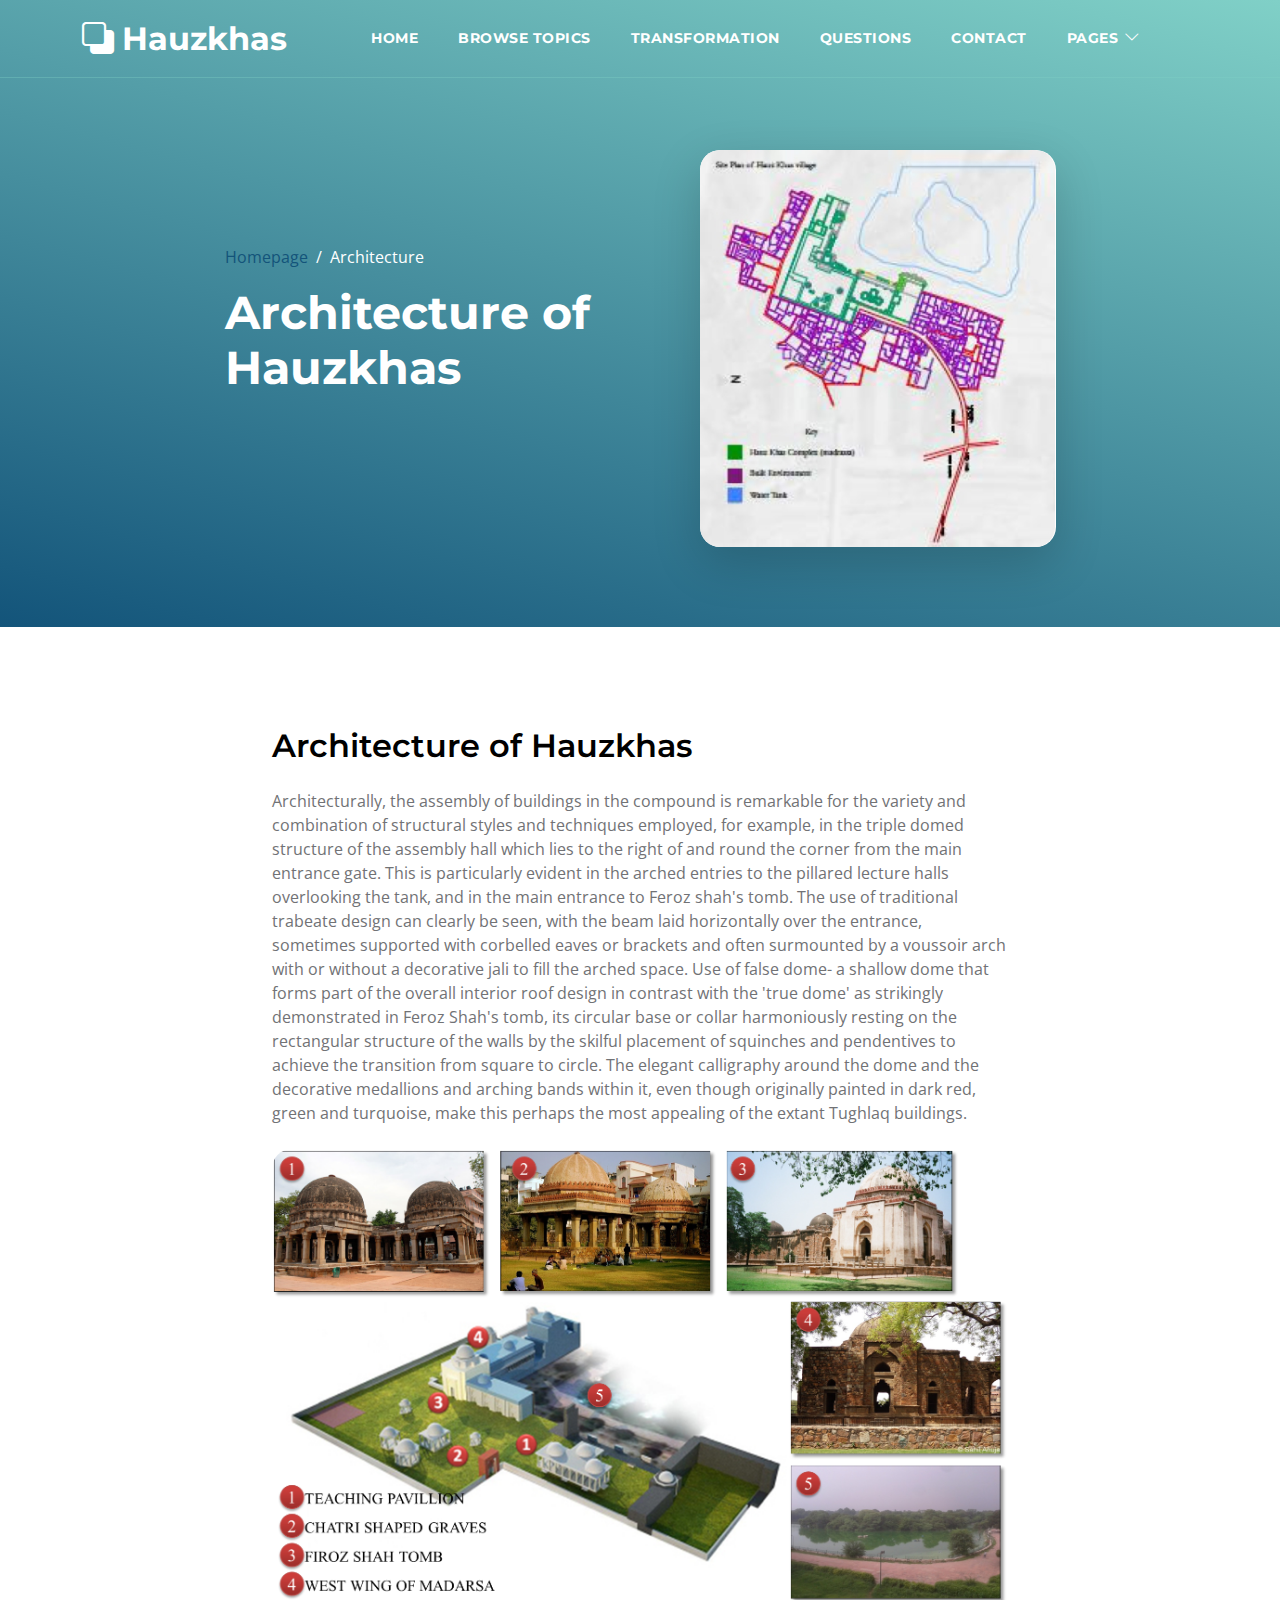
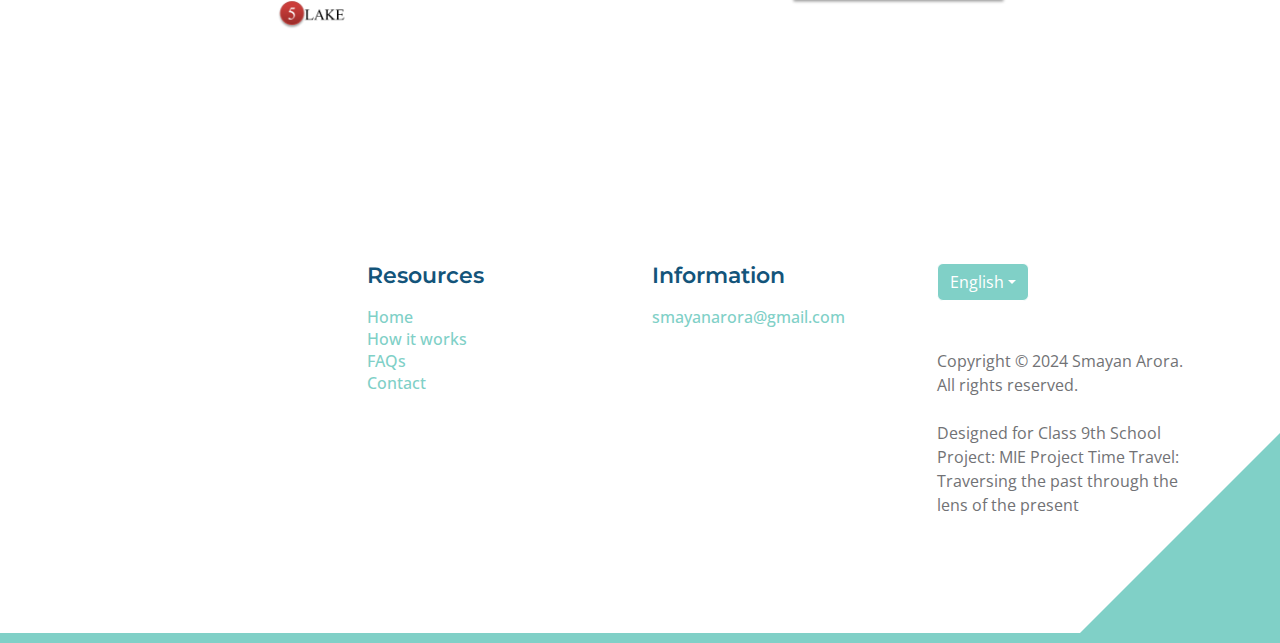
<file: Architectural.html>
<!doctype html>
<html lang="en">
    <head>
        <meta charset="utf-8">
        <meta name="viewport" content="width=device-width, initial-scale=1">

        <meta name="description" content="">
        <meta name="author" content="">

        <title>Architecture Detail Page</title>

        <!-- CSS FILES -->        
        <link rel="preconnect" href="https://fonts.googleapis.com">
        
        <link rel="preconnect" href="https://fonts.gstatic.com" crossorigin>

        <link href="https://fonts.googleapis.com/css2?family=Montserrat:wght@500;600;700&family=Open+Sans&display=swap" rel="stylesheet">
                        
        <link href="css/bootstrap.min.css" rel="stylesheet">

        <link href="css/bootstrap-icons.css" rel="stylesheet">

        <link href="css/templatemo-topic-listing.css" rel="stylesheet">
<!--

TemplateMo 590 topic listing

https://templatemo.com/tm-590-topic-listing

-->
    </head>
    
    <body id="top">

        <main>

            <nav class="navbar navbar-expand-lg">
                <div class="container">
                    <a class="navbar-brand" href="index.html">
                        <i class="bi-back"></i>
                        <span>Hauzkhas</span>
                    </a>

                    <div class="d-lg-none ms-auto me-4">
                        <a href="#top" class="navbar-icon bi-person smoothscroll"></a>
                    </div>
    
                    <button class="navbar-toggler" type="button" data-bs-toggle="collapse" data-bs-target="#navbarNav" aria-controls="navbarNav" aria-expanded="false" aria-label="Toggle navigation">
                        <span class="navbar-toggler-icon"></span>
                    </button>
    
                    <div class="collapse navbar-collapse" id="navbarNav">
                        <ul class="navbar-nav ms-lg-5 me-lg-auto">
                            <li class="nav-item">
                                <a class="nav-link click-scroll" href="index.html#section_1">Home</a>
                            </li>

                            <li class="nav-item">
                                <a class="nav-link click-scroll" href="index.html#section_2">Browse Topics</a>
                            </li>
    
                            <li class="nav-item">
                                <a class="nav-link click-scroll" href="index.html#section_3">Transformation</a>
                            </li>

                            <li class="nav-item">
                                <a class="nav-link click-scroll" href="index.html#section_4">Questions</a>
                            </li>
    
                            <li class="nav-item">
                                <a class="nav-link click-scroll" href="index.html#section_5">Contact</a>
                            </li>

                            <li class="nav-item dropdown">
                                <a class="nav-link dropdown-toggle" href="#section_5" id="navbarLightDropdownMenuLink" role="button" data-bs-toggle="dropdown" aria-expanded="false">Pages</a>

                                <ul class="dropdown-menu dropdown-menu-light" aria-labelledby="navbarLightDropdownMenuLink">
                                    <li><a class="dropdown-item" href="contact.html">Contact Form</a></li>
                                </ul>
                            </li>
                        </ul>

                    </div>
                </div>
            </nav>
            

            <header class="site-header d-flex flex-column justify-content-center align-items-center" >
                <div class="container" >
                    <div class="row justify-content-center align-items-center">

                        <div class="col-lg-5 col-12 mb-5">
                            <nav aria-label="breadcrumb">
                                <ol class="breadcrumb">
                                    <li class="breadcrumb-item"><a href="index.html">Homepage</a></li>

                                    <li class="breadcrumb-item active" aria-current="page">Architecture</li>
                                </ol>
                            </nav>

                            <h2 class="text-white">Architecture of Hauzkhas</h2>

                            
                        </div>

                        <div class="col-lg-4     col-12">
                            <div class="topics-detail-block bg-white shadow-lg">
                                <img src="images/img/HK Arch Drawing.jpg" class="topics-detail-block-image img-fluid" Size="100%">
                            </div>
                        </div>

                    </div>
                </div>
            </header>


            <section class="topics-detail-section section-padding" id="topics-detail">
                <div class="container">
                    <div class="row">

                        <div class="col-lg-8 col-12 m-auto">
                            <h3 class="mb-4">Architecture of Hauzkhas</h3>

                            <p>Architecturally, the assembly of buildings in the compound is remarkable for the variety and combination of structural styles and techniques employed, for example, in the triple domed structure of the assembly hall which lies to the right of and round the corner from the main entrance gate. This is particularly evident in the arched entries to the pillared lecture halls overlooking the tank, and in the main entrance to Feroz shah's tomb. The use of traditional trabeate design can clearly be seen, with the beam laid horizontally over the entrance, sometimes supported with corbelled eaves or brackets and often surmounted by a voussoir arch with or without a decorative jali to fill the arched space.
                                Use of false dome- a shallow dome that forms part of the overall interior roof design in contrast with the 'true dome' as strikingly demonstrated in Feroz Shah's tomb, its circular base or collar harmoniously resting on the rectangular structure of the walls by the skilful placement of squinches and pendentives to achieve the transition from square to circle.
                                The elegant calligraphy around the dome and the decorative medallions and
                                arching bands within it, even though originally painted in dark red, green and
                                turquoise, make this perhaps the most appealing of the extant Tughlaq
                                buildings.</p>
                            <div class="row my-4">
                                <div class="col-lg-12 col-md-6 col-12">
                                    <img src="images/img/HK Arch 0.png" class="topics-detail-block-image img-fluid">
                                </div>

                                
                            </div>

                            
                        </div>

                    </div>
                </div>
            </section>


            
        </main>
		
        <footer class="site-footer section-padding">
            <div class="container">
                <div class="row">

                    <div class="col-lg-3 col-12 mb-4 pb-2">
                        <a class="navbar-brand mb-2" href="index.html">
                            <i class="bi-back"></i>
                            <span>Topic</span>
                        </a>
                    </div>

                    <div class="col-lg-3 col-md-4 col-6">
                        <h6 class="site-footer-title mb-3">Resources</h6>

                        <ul class="site-footer-links">
                            <li class="site-footer-link-item">
                                <a href="#" class="site-footer-link">Home</a>
                            </li>

                            <li class="site-footer-link-item">
                                <a href="#" class="site-footer-link">How it works</a>
                            </li>

                            <li class="site-footer-link-item">
                                <a href="#" class="site-footer-link">FAQs</a>
                            </li>

                            <li class="site-footer-link-item">
                                <a href="#" class="site-footer-link">Contact</a>
                            </li>
                        </ul>
                    </div>

                    <div class="col-lg-3 col-md-4 col-6 mb-4 mb-lg-0">
                        <h6 class="site-footer-title mb-3">Information</h6>


                        <p class="text-white d-flex">
                            <a href="mailto:info@company.com" class="site-footer-link">
                                smayanarora@gmail.com
                            </a>
                        </p>
                    </div>

                    <div class="col-lg-3 col-md-4 col-12 mt-4 mt-lg-0 ms-auto">
                        <div class="dropdown">
                            <button class="btn btn-secondary dropdown-toggle" type="button" data-bs-toggle="dropdown" aria-expanded="false">
                            English</button>

                            <ul class="dropdown-menu">
                                <li><button class="dropdown-item" type="button">German</button></li>

                                <li><button class="dropdown-item" type="button">Spanish</button></li>

                                <li><button class="dropdown-item" type="button">French</button></li>
                            </ul>
                        </div>

                        <p class="copyright-text mt-lg-5 mt-4">Copyright © 2024 Smayan Arora. All rights reserved.
                        <br><br>Designed for Class 9th School Project: MIE Project Time Travel: Traversing the past through the lens of the present </a></p>
                        
                    </div>

                </div>
            </div>
        </footer>

        <!-- JAVASCRIPT FILES -->
        <script src="js/jquery.min.js"></script>
        <script src="js/bootstrap.bundle.min.js"></script>
        <script src="js/jquery.sticky.js"></script>
        <script src="js/custom.js"></script>

    </body>
</html>
</file>
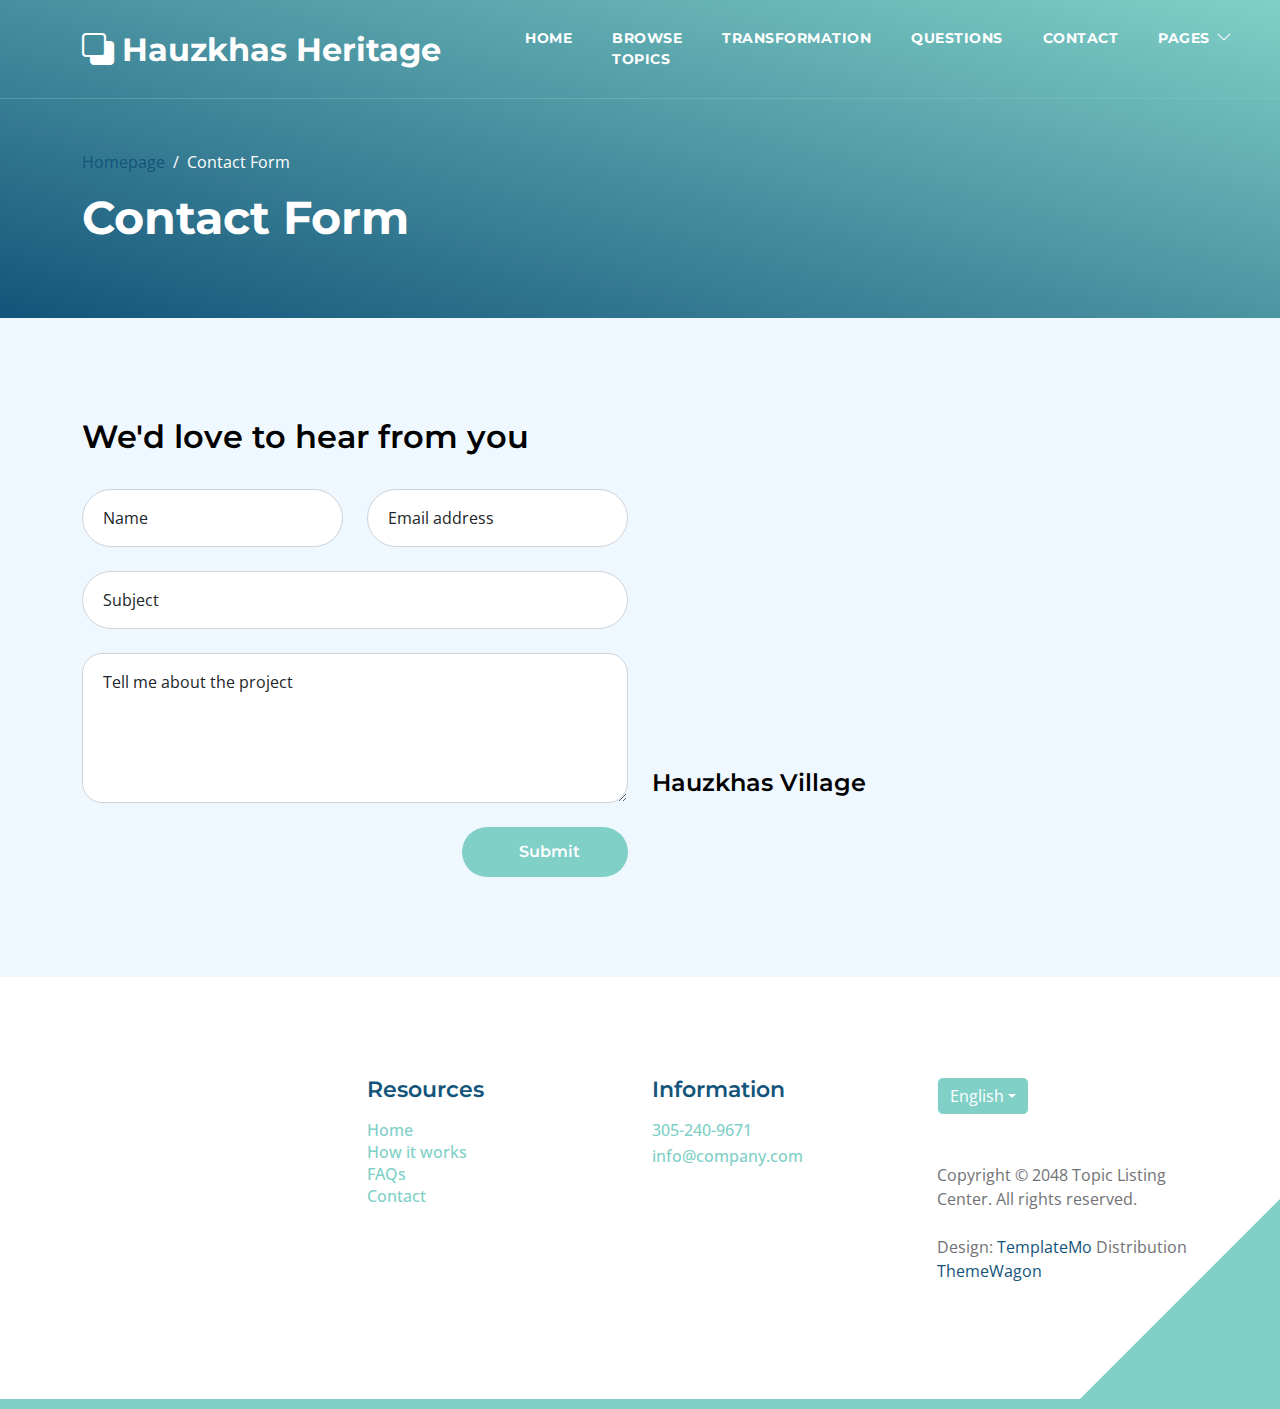
<file: contact.html>
<!doctype html>
<html lang="en">
    <head>
        <meta charset="utf-8">
        <meta name="viewport" content="width=device-width, initial-scale=1">

        <meta name="description" content="">
        <meta name="author" content="">

        <title>Contact Page</title>

        <!-- CSS FILES -->        
        <link rel="preconnect" href="https://fonts.googleapis.com">
        
        <link rel="preconnect" href="https://fonts.gstatic.com" crossorigin>

        <link href="https://fonts.googleapis.com/css2?family=Montserrat:wght@500;600;700&family=Open+Sans&display=swap" rel="stylesheet">
                        
        <link href="css/bootstrap.min.css" rel="stylesheet">

        <link href="css/bootstrap-icons.css" rel="stylesheet">

        <link href="css/templatemo-topic-listing.css" rel="stylesheet">
<!--

TemplateMo 590 topic listing

https://templatemo.com/tm-590-topic-listing

-->
    </head>
    
    <body class="topics-listing-page" id="top">

        <main>

            <nav class="navbar navbar-expand-lg">
                <div class="container">
                    <a class="navbar-brand" href="index.html">
                        <i class="bi-back"></i>
                        <span font color>Hauzkhas Heritage</span>
                    </a>

                    <div class="d-lg-none ms-auto me-4">
                        <a href="#top" class="navbar-icon bi-person smoothscroll"></a>
                    </div>
    
                    <button class="navbar-toggler" type="button" data-bs-toggle="collapse" data-bs-target="#navbarNav" aria-controls="navbarNav" aria-expanded="false" aria-label="Toggle navigation">
                        <span class="navbar-toggler-icon"></span>
                    </button>
    
                    <div class="collapse navbar-collapse" id="navbarNav">
                        <ul class="navbar-nav ms-lg-5 me-lg-auto">
                            <li class="nav-item">
                                <a class="nav-link click-scroll" href="index.html#section_1">Home</a>
                            </li>

                            <li class="nav-item">
                                <a class="nav-link click-scroll" href="index.html#section_2">Browse Topics</a>
                            </li>
    
                            <li class="nav-item">
                                <a class="nav-link click-scroll" href="index.html#section_3">Transformation</a>
                            </li>

                            <li class="nav-item">
                                <a class="nav-link click-scroll" href="index.html#section_4">Questions</a>
                            </li>
    
                            <li class="nav-item">
                                <a class="nav-link click-scroll" href="index.html#section_5">Contact</a>
                            </li>

                            <li class="nav-item dropdown">
                                <a class="nav-link dropdown-toggle" href="#" id="navbarLightDropdownMenuLink" role="button" data-bs-toggle="dropdown" aria-expanded="false">Pages</a>

                                <ul class="dropdown-menu dropdown-menu-light" aria-labelledby="navbarLightDropdownMenuLink">
                                    
                                    <li><a class="dropdown-item" href="contact.html">Contact Form</a></li>
                                </ul>
                            </li>
                        </ul>

                    </div>
                </div>
            </nav>

            <header class="site-header d-flex flex-column justify-content-center align-items-center">
                <div class="container">
                    <div class="row align-items-center">

                        <div class="col-lg-5 col-12">
                            <nav aria-label="breadcrumb">
                                <ol class="breadcrumb">
                                    <li class="breadcrumb-item"><a href="index.html">Homepage</a></li>

                                    <li class="breadcrumb-item active" aria-current="page">Contact Form</li>
                                </ol>
                            </nav>

                            <h2 class="text-white">Contact Form</h2>
                        </div>

                    </div>
                </div>
            </header>


            <section class="section-padding section-bg">
                <div class="container">
                    <div class="row">

                        <div class="col-lg-12 col-12">
                            <h3 class="mb-4 pb-2">We'd love to hear from you</h3>
                        </div>

                        <div class="col-lg-6 col-12">
                            <form action="#" method="post" class="custom-form contact-form" role="form">
                                <div class="row">
                                    <div class="col-lg-6 col-md-6 col-12">
                                        <div class="form-floating">
                                            <input type="text" name="name" id="name" class="form-control" placeholder="Name" required="">
                                            
                                            <label for="floatingInput">Name</label>
                                        </div>
                                    </div>

                                    <div class="col-lg-6 col-md-6 col-12"> 
                                        <div class="form-floating">
                                            <input type="email" name="email" id="email" pattern="[^ @]*@[^ @]*" class="form-control" placeholder="Email address" required="">
                                            
                                            <label for="floatingInput">Email address</label>
                                        </div>
                                    </div>

                                    <div class="col-lg-12 col-12">
                                        <div class="form-floating">
                                            <input type="text" name="subject" id="name" class="form-control" placeholder="Name" required="">
                                            
                                            <label for="floatingInput">Subject</label>
                                        </div>

                                        <div class="form-floating">
                                            <textarea class="form-control" id="message" name="message" placeholder="Tell me about the project"></textarea>
                                            
                                            <label for="floatingTextarea">Tell me about the project</label>
                                        </div>
                                    </div>

                                    <div class="col-lg-4 col-12 ms-auto">
                                        <button type="submit" class="form-control">Submit</button>
                                    </div>

                                </div>
                            </form>
                        </div>

                        <div class="col-lg-5 col-12 mb-4 mb-lg-0">
                            <iframe src="https://www.google.com/maps/embed?pb=!1m18!1m12!1m3!1d3504.5470584572654!2d77.19163592549788!3d28.55333102570802!2m3!1f0!2f0!3f0!3m2!1i1024!2i768!4f13.1!3m3!1m2!1s0x390d1d8aa6bccb0f%3A0x357d3d8396615cec!2sHauz%20Khas%20Village%2C%20Deer%20Park%2C%20Hauz%20Khas%2C%20New%20Delhi%2C%20Delhi%20110016!5e0!3m2!1sen!2sin!4v1720608264061!5m2!1sen!2sin" width="100%" height="250" style="border:0;" allowfullscreen="" loading="lazy" referrerpolicy="no-referrer-when-downgrade"></iframe>
                    

                            <h5 class="mt-4 mb-2">Hauzkhas Village</h5>

                            
                        </div>

                    </div>
                </div>
            </section>
        </main>

        <footer class="site-footer section-padding">
            <div class="container">
                <div class="row">

                    <div class="col-lg-3 col-12 mb-4 pb-2">
                        <a class="navbar-brand mb-2" href="index.html">
                            <i class="bi-back"></i>
                            <span>Topic</span>
                        </a>
                    </div>

                    <div class="col-lg-3 col-md-4 col-6">
                        <h6 class="site-footer-title mb-3">Resources</h6>

                        <ul class="site-footer-links">
                            <li class="site-footer-link-item">
                                <a href="#" class="site-footer-link">Home</a>
                            </li>

                            <li class="site-footer-link-item">
                                <a href="#" class="site-footer-link">How it works</a>
                            </li>

                            <li class="site-footer-link-item">
                                <a href="#" class="site-footer-link">FAQs</a>
                            </li>

                            <li class="site-footer-link-item">
                                <a href="#" class="site-footer-link">Contact</a>
                            </li>
                        </ul>
                    </div>

                    <div class="col-lg-3 col-md-4 col-6 mb-4 mb-lg-0">
                        <h6 class="site-footer-title mb-3">Information</h6>

                        <p class="text-white d-flex mb-1">
                            <a href="tel: 305-240-9671" class="site-footer-link">
                                305-240-9671
                            </a>
                        </p>

                        <p class="text-white d-flex">
                            <a href="mailto:info@company.com" class="site-footer-link">
                                info@company.com
                            </a>
                        </p>
                    </div>

                    <div class="col-lg-3 col-md-4 col-12 mt-4 mt-lg-0 ms-auto">
                        <div class="dropdown">
                            <button class="btn btn-secondary dropdown-toggle" type="button" data-bs-toggle="dropdown" aria-expanded="false">
                            English</button>

                            <ul class="dropdown-menu">
                                <li><button class="dropdown-item" type="button">Thai</button></li>

                                <li><button class="dropdown-item" type="button">Myanmar</button></li>

                                <li><button class="dropdown-item" type="button">Arabic</button></li>
                            </ul>
                        </div>

                        <p class="copyright-text mt-lg-5 mt-4">Copyright © 2048 Topic Listing Center. All rights reserved.
                        <br><br>Design: <a rel="nofollow" href="https://templatemo.com" target="_blank">TemplateMo</a> Distribution <a href="https://themewagon.com">ThemeWagon</a></p>
                        
                    </div>

                </div>
            </div>
        </footer>

        <!-- JAVASCRIPT FILES -->
        <script src="js/jquery.min.js"></script>
        <script src="js/bootstrap.bundle.min.js"></script>
        <script src="js/jquery.sticky.js"></script>
        <script src="js/custom.js"></script>

    </body>
</html>
</file>
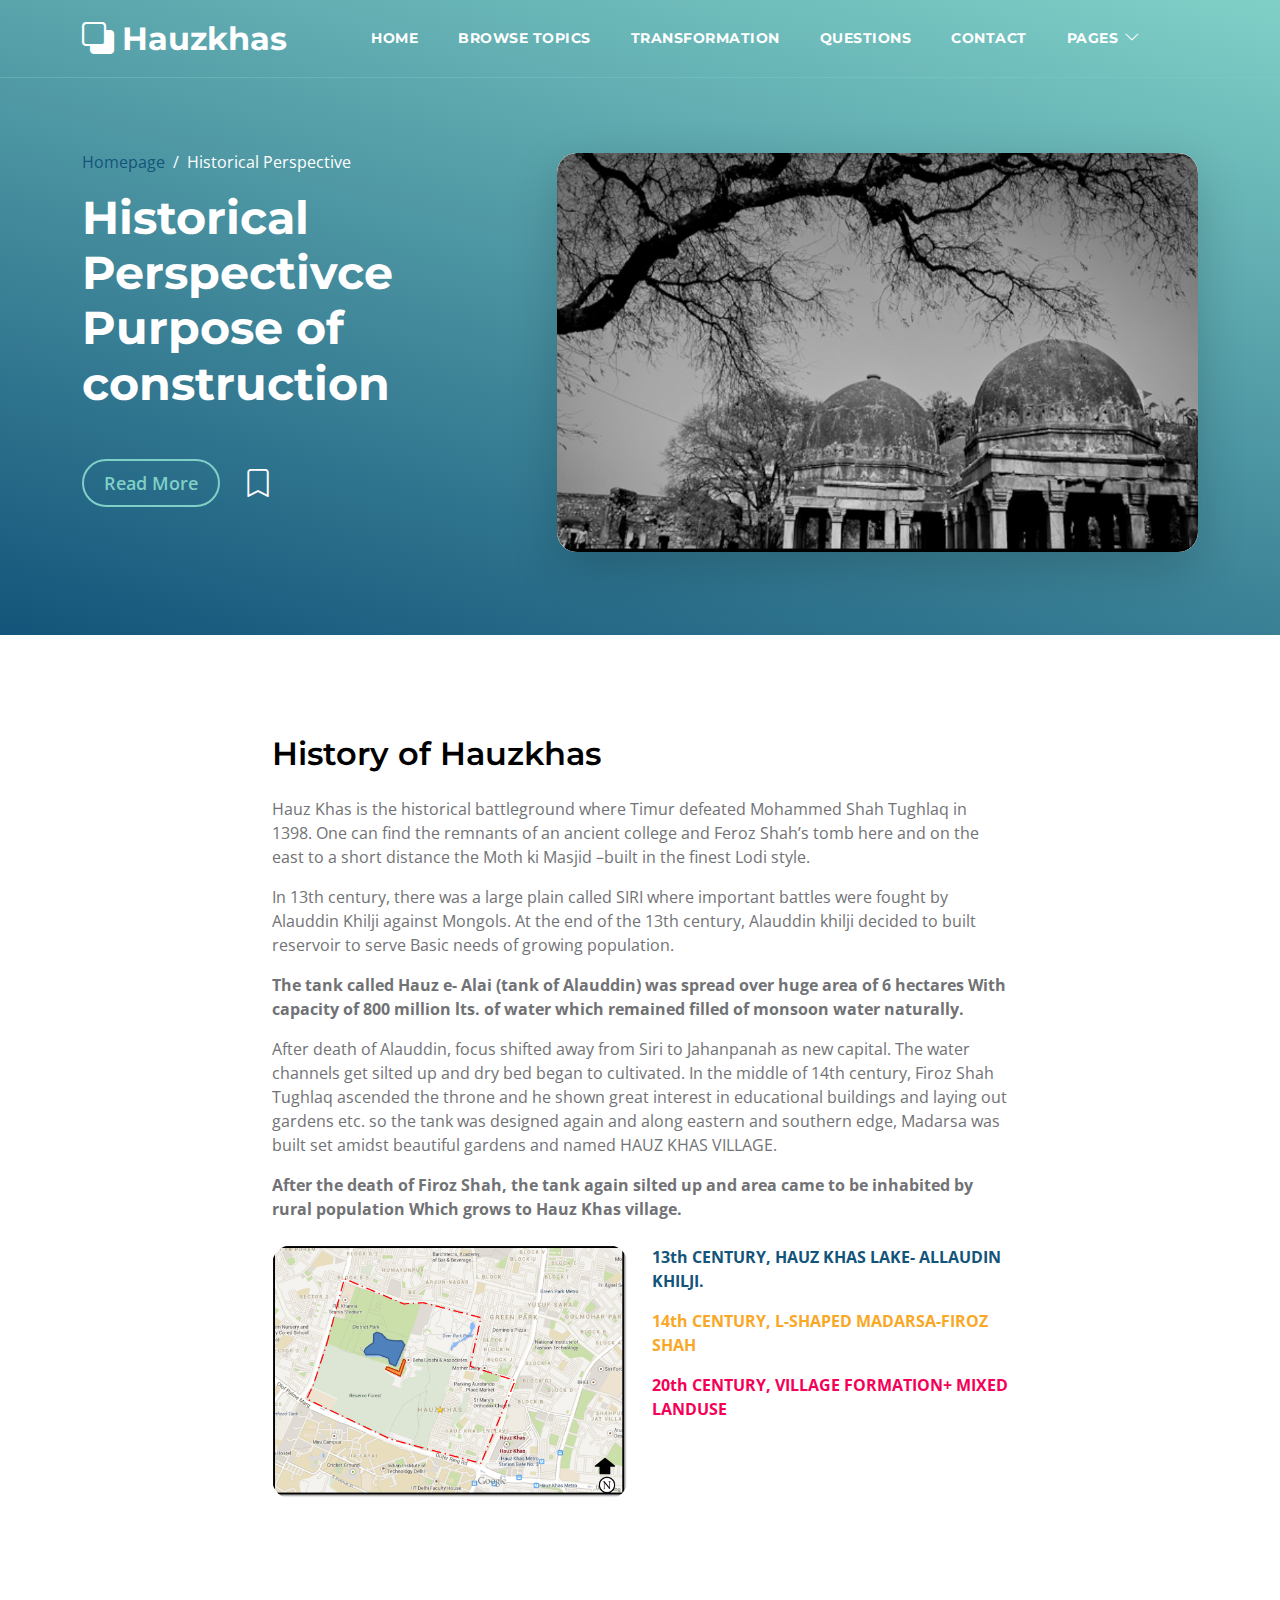
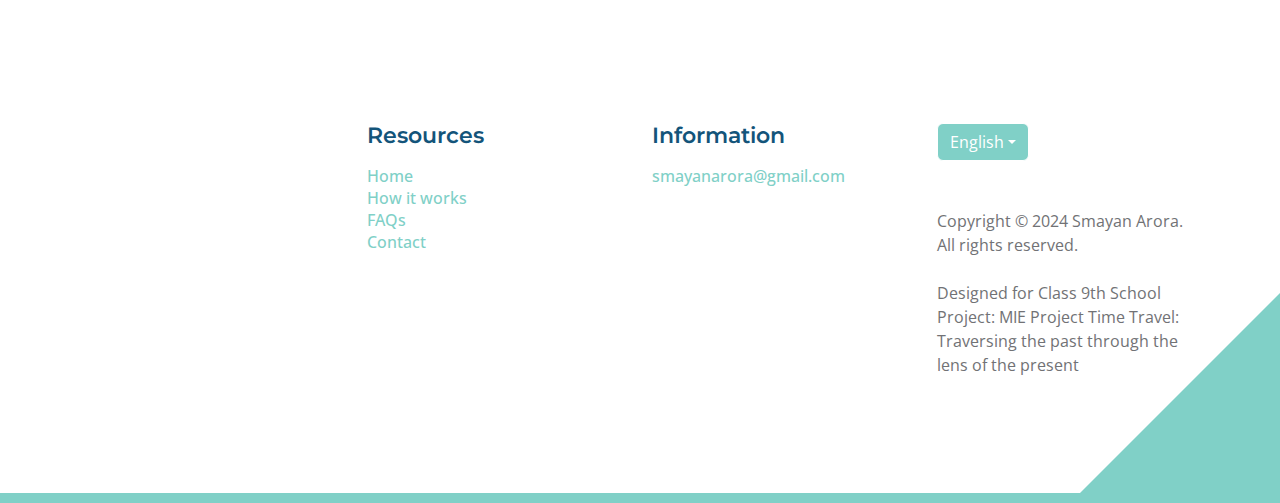
<file: Historical.html>
<!doctype html>
<html lang="en">
    <head>
        <meta charset="utf-8">
        <meta name="viewport" content="width=device-width, initial-scale=1">

        <meta name="description" content="">
        <meta name="author" content="">

        <title>Historical Detail Page</title>

        <!-- CSS FILES -->        
        <link rel="preconnect" href="https://fonts.googleapis.com">
        
        <link rel="preconnect" href="https://fonts.gstatic.com" crossorigin>

        <link href="https://fonts.googleapis.com/css2?family=Montserrat:wght@500;600;700&family=Open+Sans&display=swap" rel="stylesheet">
                        
        <link href="css/bootstrap.min.css" rel="stylesheet">

        <link href="css/bootstrap-icons.css" rel="stylesheet">

        <link href="css/templatemo-topic-listing.css" rel="stylesheet">
<!--

TemplateMo 590 topic listing

https://templatemo.com/tm-590-topic-listing

-->
    </head>
    
    <body id="top">

        <main>

            <nav class="navbar navbar-expand-lg">
                <div class="container">
                    <a class="navbar-brand" href="index.html">
                        <i class="bi-back"></i>
                        <span>Hauzkhas</span>
                    </a>

                    <div class="d-lg-none ms-auto me-4">
                        <a href="#top" class="navbar-icon bi-person smoothscroll"></a>
                    </div>
    
                    <button class="navbar-toggler" type="button" data-bs-toggle="collapse" data-bs-target="#navbarNav" aria-controls="navbarNav" aria-expanded="false" aria-label="Toggle navigation">
                        <span class="navbar-toggler-icon"></span>
                    </button>
    
                    <div class="collapse navbar-collapse" id="navbarNav">
                        <ul class="navbar-nav ms-lg-5 me-lg-auto">
                            <li class="nav-item">
                                <a class="nav-link click-scroll" href="index.html#section_1">Home</a>
                            </li>

                            <li class="nav-item">
                                <a class="nav-link click-scroll" href="index.html#section_2">Browse Topics</a>
                            </li>
    
                            <li class="nav-item">
                                <a class="nav-link click-scroll" href="index.html#section_3">Transformation</a>
                            </li>

                            <li class="nav-item">
                                <a class="nav-link click-scroll" href="index.html#section_4">Questions</a>
                            </li>
    
                            <li class="nav-item">
                                <a class="nav-link click-scroll" href="index.html#section_5">Contact</a>
                            </li>

                            <li class="nav-item dropdown">
                                <a class="nav-link dropdown-toggle" href="#section_5" id="navbarLightDropdownMenuLink" role="button" data-bs-toggle="dropdown" aria-expanded="false">Pages</a>

                                <ul class="dropdown-menu dropdown-menu-light" aria-labelledby="navbarLightDropdownMenuLink">
                                    <li><a class="dropdown-item" href="contact.html">Contact Form</a></li>
                                </ul>
                            </li>
                        </ul>

                    </div>
                </div>
            </nav>
            

            <header class="site-header d-flex flex-column justify-content-center align-items-center" >
                <div class="container" >
                    <div class="row justify-content-center align-items-center">

                        <div class="col-lg-5 col-12 mb-5">
                            <nav aria-label="breadcrumb">
                                <ol class="breadcrumb">
                                    <li class="breadcrumb-item"><a href="index.html">Homepage</a></li>

                                    <li class="breadcrumb-item active" aria-current="page">Historical Perspective</li>
                                </ol>
                            </nav>

                            <h2 class="text-white">Historical Perspectivce <br> Purpose of construction</h2>

                            <div class="d-flex align-items-center mt-5">
                                <a href="#topics-detail" class="btn custom-btn custom-border-btn smoothscroll me-4">Read More</a>

                                <a href="#top" class="custom-icon bi-bookmark smoothscroll"></a>
                            </div>
                        </div>

                        <div class="col-lg-7 col-12">
                            <div class="topics-detail-block bg-white shadow-lg">
                                <img src="images/img/Hauzkhas.jpg" class="topics-detail-block-image img-fluid">
                            </div>
                        </div>

                    </div>
                </div>
            </header>


            <section class="topics-detail-section section-padding" id="topics-detail">
                <div class="container">
                    <div class="row">

                        <div class="col-lg-8 col-12 m-auto">
                            <h3 class="mb-4">History of Hauzkhas</h3>

                            <p>Hauz Khas is the historical battleground where Timur defeated Mohammed Shah Tughlaq in 1398. One can find the remnants of an ancient college and Feroz Shah’s tomb here and on the east to a short distance the Moth ki Masjid –built in the finest Lodi style. 

                               <p> In 13th century, there was a large plain called SIRI where important battles were fought by Alauddin
                                Khilji against Mongols. At the end of the 13th century, Alauddin khilji decided to built reservoir to serve
                                Basic needs of growing population.
                            </p><p>
                                <strong>
                                 The tank called Hauz e- Alai (tank of Alauddin) was spread over huge area of 6 hectares
                                With capacity of 800 million lts. of water which remained filled of monsoon water naturally.
                            </strong></p><p>
                                 After death of Alauddin, focus shifted away from Siri to Jahanpanah as new capital. The water channels 
                                get silted up and dry bed began to cultivated. In the middle of 14th century, Firoz Shah Tughlaq 
                                ascended the throne and he shown great interest in educational buildings and laying out
                                gardens etc. so the tank was designed again and along eastern and southern edge, Madarsa was built set 
                                amidst beautiful gardens and named HAUZ KHAS VILLAGE.
                            </p><p> <strong>
                                 After the death of Firoz Shah, the tank again silted up and area came to be inhabited by rural population
                                Which grows to Hauz Khas village.
                            </strong></p>
                                
                            <div class="row my-4">
                                <div class="col-lg-6 col-md-6 col-12">
                                    <img src="images/img/HK Genesis Growth.png" class="topics-detail-block-image img-fluid">
                                </div>

                                <div class="col-lg-6 col-md-6 col-12 mt-4 mt-lg-0 mt-md-0">
                                    <p class="font-blue">13th  CENTURY, HAUZ KHAS LAKE- ALLAUDIN KHILJI.</p>
                            <p class="font-orange">14th  CENTURY, L-SHAPED MADARSA-FIROZ SHAH</p>
                            <p class="font-red">20th  CENTURY, VILLAGE FORMATION+ MIXED LANDUSE
                                </p>
                                </div>
                            </div>

                            
                        </div>

                    </div>
                </div>
            </section>


            
        </main>
		
        <footer class="site-footer section-padding">
            <div class="container">
                <div class="row">

                    <div class="col-lg-3 col-12 mb-4 pb-2">
                        <a class="navbar-brand mb-2" href="index.html">
                            <i class="bi-back"></i>
                            <span>Topic</span>
                        </a>
                    </div>

                    <div class="col-lg-3 col-md-4 col-6">
                        <h6 class="site-footer-title mb-3">Resources</h6>

                        <ul class="site-footer-links">
                            <li class="site-footer-link-item">
                                <a href="#" class="site-footer-link">Home</a>
                            </li>

                            <li class="site-footer-link-item">
                                <a href="#" class="site-footer-link">How it works</a>
                            </li>

                            <li class="site-footer-link-item">
                                <a href="#" class="site-footer-link">FAQs</a>
                            </li>

                            <li class="site-footer-link-item">
                                <a href="#" class="site-footer-link">Contact</a>
                            </li>
                        </ul>
                    </div>

                    <div class="col-lg-3 col-md-4 col-6 mb-4 mb-lg-0">
                        <h6 class="site-footer-title mb-3">Information</h6>


                        <p class="text-white d-flex">
                            <a href="mailto:info@company.com" class="site-footer-link">
                                smayanarora@gmail.com
                            </a>
                        </p>
                    </div>

                    <div class="col-lg-3 col-md-4 col-12 mt-4 mt-lg-0 ms-auto">
                        <div class="dropdown">
                            <button class="btn btn-secondary dropdown-toggle" type="button" data-bs-toggle="dropdown" aria-expanded="false">
                            English</button>

                            <ul class="dropdown-menu">
                                <li><button class="dropdown-item" type="button">German</button></li>

                                <li><button class="dropdown-item" type="button">Spanish</button></li>

                                <li><button class="dropdown-item" type="button">French</button></li>
                            </ul>
                        </div>

                        <p class="copyright-text mt-lg-5 mt-4">Copyright © 2024 Smayan Arora. All rights reserved.
                        <br><br>Designed for Class 9th School Project: MIE Project Time Travel: Traversing the past through the lens of the present </a></p>
                        
                    </div>

                </div>
            </div>
        </footer>

        <!-- JAVASCRIPT FILES -->
        <script src="js/jquery.min.js"></script>
        <script src="js/bootstrap.bundle.min.js"></script>
        <script src="js/jquery.sticky.js"></script>
        <script src="js/custom.js"></script>

    </body>
</html>
</file>
<file: css/templatemo-topic-listing.css>
/*

TemplateMo 590 topic listing

https://templatemo.com/tm-590-topic-listing

*/

/*---------------------------------------
  CUSTOM PROPERTIES ( VARIABLES )             
-----------------------------------------*/
:root {
  --white-color:                  #ffffff;
  --primary-color:                #13547a;
  --secondary-color:              #80d0c7;
  --section-bg-color:             #f0f8ff;
  --custom-btn-bg-color:          #80d0c7;
  --custom-btn-bg-hover-color:    #13547a;
  --dark-color:                   #000000;
  --p-color:                      #717275;
  --border-color:                 #7fffd4;
  --link-hover-color:             #13547a;

  --body-font-family:             'Open Sans', sans-serif;
  --title-font-family:            'Montserrat', sans-serif;

  --h1-font-size:                 58px;
  --h2-font-size:                 46px;
  --h3-font-size:                 32px;
  --h4-font-size:                 28px;
  --h5-font-size:                 24px;
  --h6-font-size:                 22px;
  --p-font-size:                  16px;
  --menu-font-size:               14px;
  --btn-font-size:                18px;
  --copyright-font-size:          16px;

  --border-radius-large:          100px;
  --border-radius-medium:         20px;
  --border-radius-small:          10px;

  --font-weight-normal:           400;
  --font-weight-medium:           500;
  --font-weight-semibold:         600;
  --font-weight-bold:             700;
}

body {
  background-color: var(--white-color);
  font-family: var(--body-font-family); 
}


/*---------------------------------------
  TYPOGRAPHY               
-----------------------------------------*/

h2,
h3,
h4,
h5,
h6 {
  color: var(--dark-color);
}

h1,
h2,
h3,
h4,
h5,
h6 {
  font-family: var(--title-font-family); 
  font-weight: var(--font-weight-semibold);
}

h1 {
  font-size: var(--h1-font-size);
  font-weight: var(--font-weight-bold);
}

h2 {
  font-size: var(--h2-font-size);
  font-weight: var(--font-weight-bold);
}

h3 {
  font-size: var(--h3-font-size);
}

h4 {
  font-size: var(--h4-font-size);
}

h5 {
  font-size: var(--h5-font-size);
}

h6 {
  color: var(--white-color);
  font-size: var(--h6-font-size);
}

p {
  color: var(--p-color);
  font-size: var(--p-font-size);
  font-weight: var(--font-weight-normal);
}

ul li {
  color: var(--p-color);
  font-size: var(--p-font-size);
  font-weight: var(--font-weight-normal);
}

a, 
button {
  touch-action: manipulation;
  transition: all 0.3s;
}

a {
  display: inline-block;
  color: var(--primary-color);
  text-decoration: none;
}

a:hover {
  color: var(--link-hover-color);
}

b,
strong {
  font-weight: var(--font-weight-bold);
}


/*---------------------------------------
  SECTION               
-----------------------------------------*/
.section-padding {
  padding-top: 100px;
  padding-bottom: 100px;
}

.section-bg {
  background-color: var(--section-bg-color);
  
}

.section-overlay {
  background-image: linear-gradient(15deg, #13547a 0%, #80d0c7 100%);
  position: absolute;
  top: 0;
  left: 0;
  pointer-events: none;
  width: 100%;
  height: 100%;
  opacity: 0.3;
}

.section-overlay + .container {
  position: relative;
}

.tab-content {
  background-color: var(--white-color);
  border-radius: var(--border-radius-medium);
}

.nav-tabs {
  border-bottom: 1px solid #ecf3f2;
  margin-bottom: 40px;
  justify-content: center;
}

.nav-tabs .nav-link {
  border-radius: 0;
  border-top: 0;
  border-right: 0;
  border-left: 0;
  color: var(--p-color);
  font-family: var(--title-font-family);
  font-size: var(--btn-font-size);
  font-weight: var(--font-weight-medium);
  padding: 15px 25px;
  transition: all 0.3s;
}

.nav-tabs .nav-link:first-child {
  margin-right: 20px;
}

.nav-tabs .nav-item.show .nav-link, 
.nav-tabs .nav-link.active,
.nav-tabs .nav-link:focus, 
.nav-tabs .nav-link:hover {
  border-bottom-color: var(--primary-color);
  color: var(--primary-color);
}


/*---------------------------------------
  CUSTOM ICON COLOR               
-----------------------------------------*/
.custom-icon {
  color: var(--secondary-color);
}


/*---------------------------------------
  CUSTOM BUTTON               
-----------------------------------------*/
.custom-btn {
  background: var(--custom-btn-bg-color);
  border: 2px solid transparent;
  border-radius: var(--border-radius-large);
  color: var(--white-color);
  font-size: var(--btn-font-size);
  font-weight: var(--font-weight-semibold);
  line-height: normal;
  transition: all 0.3s;
  padding: 10px 20px;
}

.custom-btn:hover {
  background: var(--custom-btn-bg-hover-color);
  color: var(--white-color);
}

.custom-border-btn {
  background: transparent;
  border: 2px solid var(--custom-btn-bg-color);
  color: var(--custom-btn-bg-color);
}

.custom-border-btn:hover {
  background: var(--custom-btn-bg-color);
  border-color: transparent;
  color: var(--white-color);
}

.custom-btn-bg-white {
  border-color: var(--white-color);
  color: var(--white-color);
}


/*---------------------------------------
  SITE HEADER              
-----------------------------------------*/
.site-header {
  background-image: linear-gradient(15deg, #13547a 0%, #80d0c7 100%);
  padding-top: 150px;
  padding-bottom: 80px;
}

.site-header .container {
  height: 100%;
}

.breadcrumb-item+.breadcrumb-item::before,
.breadcrumb-item a:hover,
.breadcrumb-item.active {
  color: var(--white-color);
}

.site-header .custom-icon {
  color: var(--white-color);
  font-size: var(--h4-font-size);
}

.site-header .custom-icon:hover {
  color: var(--secondary-color);
}


/*---------------------------------------
  NAVIGATION              
-----------------------------------------*/
.sticky-wrapper {
  position: absolute;
  top: 0;
  right: 0;
  left: 0;
}

.sticky-wrapper.is-sticky .navbar {
    background-color: var(--primary-color);
}

.navbar {
  background: transparent;
  border-bottom: 1px solid rgba(128, 208, 199, 0.35);
  z-index: 9;
}

.navbar-brand,
.navbar-brand:hover {
  color: var(--white-color);
  font-size: var(--h3-font-size);
  font-weight: var(--font-weight-bold);
  display: block;
}

.navbar-brand span {
  font-family: var(--title-font-family);
}

.navbar-expand-lg .navbar-nav .nav-link {
  border-radius: var(--border-radius-large);
  margin: 10px;
  padding: 10px;
}

.navbar-nav .nav-link {
  display: inline-block;
  color: var(--white-color);
  font-family: var(--title-font-family); 
  font-size: var(--menu-font-size);
  font-weight: var(--font-weight-bold);
  text-transform: uppercase;
  letter-spacing: 0.5px;
  position: relative;
  padding-top: 15px;
  padding-bottom: 15px;
}

.navbar-nav .nav-link.active, 
.navbar-nav .nav-link:hover {
  color: var(--secondary-color);
}

.navbar .dropdown-menu {
  background: var(--white-color);
  box-shadow: 0 1rem 3rem rgba(0,0,0,.175);
  border: 0;
  display: inherit;
  opacity: 0;
  min-width: 9rem;
  margin-top: 20px;
  padding: 13px 0 10px 0;
  transition: all 0.3s;
  pointer-events: none;
}

.navbar .dropdown-menu::before {
  content: "";
  width: 0;
  height: 0;
  border-left: 20px solid transparent;
  border-right: 20px solid transparent;
  border-bottom: 15px solid var(--white-color);
  position: absolute;
  top: -10px;
  left: 10px;
}

.navbar .dropdown-item {
  display: inline-block;
  color: var(--p-bg-color);
  font-family: var(--title-font-family); 
  font-size: var(--menu-font-size);
  font-weight: var(--font-weight-medium);
  text-transform: uppercase;
  letter-spacing: 0.5px;
  position: relative;
}

.navbar .dropdown-item.active, 
.navbar .dropdown-item:active,
.navbar .dropdown-item:focus, 
.navbar .dropdown-item:hover {
  background: transparent;
  color: var(--primary-color);
}

.navbar .dropdown-toggle::after {
  content: "\f282";
  display: inline-block;
  font-family: bootstrap-icons !important;
  font-size: var(--copyright-font-size);
  font-style: normal;
  font-weight: normal !important;
  font-variant: normal;
  text-transform: none;
  line-height: 1;
  vertical-align: -.125em;
  -webkit-font-smoothing: antialiased;
  -moz-osx-font-smoothing: grayscale;
  position: relative;
  left: 2px;
  border: 0;
}

@media screen and (min-width: 992px) {
  .navbar .dropdown:hover .dropdown-menu {
    opacity: 1;
    margin-top: 0;
    pointer-events: auto;
  }
}

.navbar-icon {
  background: var(--white-color);
  border-radius: var(--border-radius-large);
  display: inline-block;
  font-size: var(--h5-font-size);
  width: 40px;
  height: 40px;
  line-height: 40px;
  text-align: center;
  transition: all 0.3s ease;
}

.navbar-icon:hover {
  background: var(--primary-color);
  color: var(--white-color);
}

.navbar-toggler {
  border: 0;
  padding: 0;
  cursor: pointer;
  margin: 0;
  width: 30px;
  height: 35px;
  outline: none;
}

.navbar-toggler:focus {
  outline: none;
  box-shadow: none;
}

.navbar-toggler[aria-expanded="true"] .navbar-toggler-icon {
  background: transparent;
}

.navbar-toggler[aria-expanded="true"] .navbar-toggler-icon:before,
.navbar-toggler[aria-expanded="true"] .navbar-toggler-icon:after {
  transition: top 300ms 50ms ease, -webkit-transform 300ms 350ms ease;
  transition: top 300ms 50ms ease, transform 300ms 350ms ease;
  transition: top 300ms 50ms ease, transform 300ms 350ms ease, -webkit-transform 300ms 350ms ease;
  top: 0;
}

.navbar-toggler[aria-expanded="true"] .navbar-toggler-icon:before {
  transform: rotate(45deg);
}

.navbar-toggler[aria-expanded="true"] .navbar-toggler-icon:after {
  transform: rotate(-45deg);
}

.navbar-toggler .navbar-toggler-icon {
  background: var(--white-color);
  transition: background 10ms 300ms ease;
  display: block;
  width: 30px;
  height: 2px;
  position: relative;
}

.navbar-toggler .navbar-toggler-icon:before,
.navbar-toggler .navbar-toggler-icon:after {
  transition: top 300ms 350ms ease, -webkit-transform 300ms 50ms ease;
  transition: top 300ms 350ms ease, transform 300ms 50ms ease;
  transition: top 300ms 350ms ease, transform 300ms 50ms ease, -webkit-transform 300ms 50ms ease;
  position: absolute;
  right: 0;
  left: 0;
  background: var(--white-color);
  width: 30px;
  height: 2px;
  content: '';
}

.navbar-toggler .navbar-toggler-icon::before {
  top: -8px;
}

.navbar-toggler .navbar-toggler-icon::after {
  top: 8px;
}
.font-blue {
  color: #13547a;
  font-size: var(--p-font-size);
  font-weight: var(--font-weight-bold);
}

.font-orange {
  color: #F9A826;
  font-size: var(--p-font-size);
  font-weight: var(--font-weight-bold);
}

.font-red {
  color: #F50057;
  font-size: var(--p-font-size);
  font-weight: var(--font-weight-bold);
}

/*---------------------------------------
  HERO        
-----------------------------------------*/
.hero-section {
   
  background-image: linear-gradient(15deg, #13547a 0%, #80d0c7 100%);
  /*background-image: url('Hauzkhas.jpg');
  */position: relative;
  overflow: hidden;
  padding-top: 150px;
  padding-bottom: 150px;
}

.hero-section .input-group {
  background-color: var(--white-color);
  border-radius: var(--border-radius-large);
  padding: 10px 15px;
}

.hero-section .input-group-text {
  background-color: transparent;
  border: 0;
}

.hero-section input[type="search"] {
  border: 0;
  box-shadow: none;
  margin-bottom: 0;
  padding-left: 0;
}

.hero-section button[type="submit"] {
  background-color: var(--primary-color);
  border: 0;
  border-radius: var(--border-radius-large) !important;
  color: var(--white-color);
  max-width: 150px;
}


/*---------------------------------------
  TOPICS              
-----------------------------------------*/
.featured-section {
  background-color: var(--secondary-color);
  border-radius: 0 0 100px 100px;
  padding-bottom: 100px;
}

.featured-section .row {
  position: relative;
  bottom: 100px;
  margin-bottom: -100px;
}

.custom-block {
  border-radius: var(--border-radius-medium);
  position: relative;
  overflow:visible;
  padding: 10px;
  transition: all 0.3s ease;
  min-height: 350px;
  height: 100%;
}

.custom-block:hover {
  background-color: var(--secondary-color);
  transform: translateY(-3px);
}

.custom-block > a {
  width: 100%;
}

.custom-block-image {
  display: block;
  width: 100%;
  height: 200px;
  object-fit: cover;
  margin-top: 35px;
}

.custom-block-image-modern {
  display: block;
  width: 100%;
  height: 100%;
  object-fit: contain;
  margin-top: 35px;
}


.custom-block .rounded-pill {
  border-radius: 5px !important;
  display: flex;
  justify-content: center;
  text-align: center;
  width: 30px;
  height: 30px;
  line-height: 20px;
}

.custom-block-overlay {
  height: 50%;
  min-height: 350px;
  padding: 0;
}

.custom-block-overlay > a {
  height: 100%;
}

.custom-block-overlay .custom-block-image {
  border-radius: var(--border-radius-medium);
  display: block;
  height: 100%;
  margin-top: 0;
}

.custom-block-overlay-text {
  position: absolute;
  z-index: 2;
  top: 0;
  right: 0;
  left: 0;
  padding: 30px;
}

.social-share {
  position: absolute;
  bottom: 0;
  right: 0;
  left: 0;
  z-index: 2;
  padding: 20px 35px;
}

.social-share .bi-bookmark {
  color: var(--white-color);
  font-size: var(--h5-font-size);
}

.social-share .bi-bookmark:hover {
  color: var(--secondary-color);
}

.bg-design {
  background-color: #00B0FF;
}

.bg-graphic {
  background-color: #00BFA6;
}

.bg-advertising {
  background-color: #F50057;
}

.bg-finance {
  background-color: #536DFE;
}

.bg-music {
  background-color: #F9A826;
}

.bg-education {
  background-color: #00BFA6;
}


/*---------------------------------------
  TOPICS               
-----------------------------------------*/
.topics-detail-block {
  border-radius: var(--border-radius-medium);
  position: relative;
  overflow: hidden;
}

.topics-detail-block-image {
  display: block;
  border-radius: var(--border-radius-medium);
  
}

blockquote {
  background-color: var(--section-bg-color);
  border-radius: var(--border-radius-small);
  font-family: var(--title-font-family);
  font-size: var(--h4-font-size);
  font-weight: var(--font-weight-bold);
  display: inline-block;
  text-align: center;
  margin: 30px;
  padding: 40px;
}

.topics-listing-page .site-header {
  padding-bottom: 65px;
}

.custom-block-topics-listing-info {
  margin: 30px 20px 20px 30px;
}

.custom-block-topics-listing {
  height: inherit;
}

.custom-block-topics-listing .custom-block-image {
  width: 200px;
}


/*---------------------------------------
  PAGINATION              
-----------------------------------------*/
.pagination {
  margin-top: 40px;
}

.page-link {
  border: 0;
  border-radius: var(--border-radius-small);
  color: var(--p-color);
  font-family: var(--title-font-family);
  margin: 0 5px;
  padding: 10px 20px;
}

.page-link:hover,
.page-item:first-child .page-link:hover,
.page-item:last-child .page-link:hover {
  background-color: var(--secondary-color);
  color: var(--white-color);
}

.page-item:first-child .page-link {
  margin-right: 10px;
}

.page-item:first-child .page-link,
.page-item:last-child .page-link {
  background-color: var(--section-bg-color);
  border-radius: var(--border-radius-small);
}

.active>.page-link, .page-link.active {
  background-color: var(--secondary-color);
  border-color: var(--secondary-color);
}


/*---------------------------------------
  TIMELINE              
-----------------------------------------*/
.timeline-section {
  /*background-image: url('../images/colleagues-working-cozy-office-medium-shot.jpg');*/
  background-color: var(--secondary-color);

  background-repeat: no-repeat;
  background-position: center;
  background-size: cover;
  position: relative;
}

.timeline-container .vertical-scrollable-timeline {
  list-style-type: none;
  position: relative;
  padding-left: 0;
}

.timeline-container .vertical-scrollable-timeline .list-progress {
  width: 8px;
  height: 100%;
  background-color: var(--primary-color);
  position: absolute;
  left: 52px;
  top: 0;
  overflow: hidden;
}

.timeline-container .vertical-scrollable-timeline .list-progress .inner {
  position: absolute;
  right: 0;
  bottom: 0;
  height: 100%;
  background-color: var(--secondary-color);
  width: 100%;
}

.timeline-container .vertical-scrollable-timeline li {
  position: relative;
  padding: 20px 0px 6px 140px;
}

.timeline-container .vertical-scrollable-timeline li:last-child {
  padding-bottom: 0;
}

.timeline-container .vertical-scrollable-timeline li p {
  line-height: 20px;
}

.timeline-container .vertical-scrollable-timeline li p:last-child {
  margin-bottom: 0;
}

.timeline-container .vertical-scrollable-timeline li .icon-holder {
  position: absolute;
  left: 0;
  top: 0;
  width: 104px;
  height: 104px;
  display: flex;
  justify-content: center;
  align-items: center;
  background-color: var(--secondary-color);
  border-radius: 50%;
  z-index: 1;
  transition: 0.4s all;
}

.timeline-container .vertical-scrollable-timeline li .icon-holder::before {
  content: "";
  width: 80px;
  height: 80px;
  border: 4px solid #fff;
  position: absolute;
  background-color: var(--secondary-color);
  border-radius: 50%;
  z-index: -1;
  transition: 0.4s all;
}

.timeline-container .vertical-scrollable-timeline li .icon-holder i {
  font-size: 25px;
  color: var(--white-color);
}

.timeline-container .vertical-scrollable-timeline li::before {
  content: "";
  position: absolute;
  height: 100%;
  width: 8px;
  background-color: transparent;
  left: 52px;
  z-index: 0;
}

.timeline-container .vertical-scrollable-timeline li.active .icon-holder {
  background-color: var(--primary-color);
}

.timeline-container .vertical-scrollable-timeline li.active .icon-holder::before {
  background-color: var(--primary-color);
}


/*---------------------------------------
  FAQs              
-----------------------------------------*/
.faq-section .accordion-item {
  border: 0;
}

.faq-section .accordion-button {
  font-size: var(--h6-font-size);
  font-weight: var(--font-weight-semibold);
}

.faq-section .accordion-item:first-of-type .accordion-button {
  border-radius: var(--border-radius-large);
}

.faq-section .accordion-button:not(.collapsed) {
  border-radius: var(--border-radius-large);
  box-shadow: none;
  color: var(--primary-color);
}

.faq-section .accordion-body {
  color: var(--p-color);
  font-size: var(--btn-font-size);
  line-height: 40px;
}

/*---------------------------------------
  NEWSLETTER               
-----------------------------------------*/
.newsletter-image {
  border-radius: var(--border-radius-medium);
}


/*---------------------------------------
  CONTACT               
-----------------------------------------*/
.google-map {
  border-radius: var(--border-radius-medium);
}

.contact-form .form-floating>textarea {
  border-radius: var(--border-radius-medium);
  height: 150px;
}


/*---------------------------------------
  SUBSCRIBE FORM               
-----------------------------------------*/
.subscribe-form-wrap {
  padding: 50px;
}

.subscribe-form {
  width: 95%;
}


/*---------------------------------------
  CUSTOM FORM               
-----------------------------------------*/
.custom-form .form-control {
  border-radius: var(--border-radius-large);
  color: var(--p-color);
  margin-bottom: 24px;
  padding-top: 13px;
  padding-bottom: 13px;
  padding-left: 20px;
  outline: none;
}

.form-floating>label {
  padding-left: 20px;
}

.custom-form button[type="submit"] {
  background: var(--custom-btn-bg-color);
  border: none;
  border-radius: var(--border-radius-large);
  color: var(--white-color);
  font-family: var(--title-font-family);
  font-size: var(--p-font-size);
  font-weight: var(--font-weight-semibold);
  transition: all 0.3s;
  margin-bottom: 0;
}

.custom-form button[type="submit"]:hover,
.custom-form button[type="submit"]:focus {
  background: var(--custom-btn-bg-hover-color);
  border-color: transparent;
}


/*---------------------------------------
  SITE FOOTER              
-----------------------------------------*/
.site-footer {
  border-bottom: 10px solid var(--secondary-color);
  position: relative;
}

.site-footer::after {
  content: "";
  position: absolute;
  bottom: 0;
  right: 0;
  width: 0;
  height: 0;
  border-style: solid;
  border-width: 0 0 200px 200px;
  border-color: transparent transparent var(--secondary-color) transparent;
  pointer-events: none;
}

.site-footer-title {
  color: var(--primary-color); 
}

.site-footer .dropdown-menu {
  padding: 0;
}

.site-footer .dropdown-item {
  color: var(--p-color);
  font-size: var(--menu-font-size);
  font-weight: var(--font-weight-medium);
  padding: 4px 18px;
}

.site-footer .dropdown-item:hover {
  background-color: transparent;
  color: var(--primary-color);
}

.site-footer .dropdown-menu li:first-child .dropdown-item {
  padding-top: 10px;
}

.site-footer .dropdown-menu li:last-child .dropdown-item {
  padding-bottom: 12px;
}

.site-footer .dropdown-toggle {
  background-color: var(--secondary-color);
  border-color: var(--white-color);
}

.site-footer .dropdown-toggle:hover {
  background-color: var(--primary-color);
  border-color: transparent;
}

.site-footer-links {
  padding-left: 0;
}

.site-footer-link-item {
  display: block;
  list-style: none;
  line-height: normal;
}

.site-footer-link {
  color: var(--secondary-color);
  font-size: var(--copyright-font-size);
  font-weight: var(--font-weight-medium);
  line-height: normal;
}

.copyright-text {
  font-size: var(--copyright-font-size);
}


/*---------------------------------------
  SOCIAL ICON               
-----------------------------------------*/
.social-icon {
  margin: 0;
  padding: 0;
}

.social-icon-item {
  list-style: none;
  display: inline-block;
  vertical-align: top;
}

.social-icon-link {
  background: var(--secondary-color);
  border-radius: var(--border-radius-large);
  color: var(--white-color);
  font-size: var(--copyright-font-size);
  display: block;
  margin-right: 10px;
  text-align: center;
  width: 35px;
  height: 35px;
  line-height: 36px;
  transition: background 0.2s, color 0.2s;
}

.social-icon-link:hover {
  background: var(--primary-color);
  color: var(--white-color);
}


/*---------------------------------------
  RESPONSIVE STYLES               
-----------------------------------------*/
@media screen and (max-width: 991px) {
  h1 {
    font-size: 48px;
  }

  h2 {
    font-size: 36px;
  }

  h3 {
    font-size: 32px;
  }

  h4 {
    font-size: 28px;
  }

  h5 {
    font-size: 20px;
  }

  h6 {
    font-size: 18px;
  }

  .section-padding {
    padding-top: 50px;
    padding-bottom: 50px;
  }
  
  .navbar {
    background-color: var(--secondary-color);
  }

  .navbar-nav .dropdown-menu {
    position: relative;
    left: 10px;
    opacity: 1;
    pointer-events: auto;
    max-width: 155px;
    margin-top: 10px;
    margin-bottom: 15px;
  }

  .navbar-expand-lg .navbar-nav {
    padding-bottom: 20px;
  }

  .navbar-expand-lg .navbar-nav .nav-link {
    padding: 0;
  }

  .nav-tabs .nav-link:first-child {
    margin-right: 5px;
  }

  .nav-tabs .nav-link {
    font-size: var(--copyright-font-size);
    padding: 10px;
  }

  .featured-section {
    border-radius: 0 0 80px 80px;
    padding-bottom: 50px;
  }

  .custom-block-topics-listing .custom-block-image {
    width: auto;
  }

  .custom-block-topics-listing > .d-flex,
  .custom-block-topics-listing-info,
  .custom-block-topics-listing a {
    flex-direction: column;
  }

  .timeline-container .vertical-scrollable-timeline .list-progress {
    height: 75%;
  }

  .timeline-container .vertical-scrollable-timeline li {
    padding-left: 135px;
  }

  .subscribe-form-wrap {
    padding-top: 30px;
    padding-bottom: 0;
  }
}

@media screen and (max-width: 480px) {
  h1 {
    font-size: 36px;
  }

  h2 {
    font-size: 28px;
  }

  h3 {
    font-size: 26px;
  }

  h4 {
    font-size: 22px;
  }

  h5 {
    font-size: 20px;
  }
}
</file>
